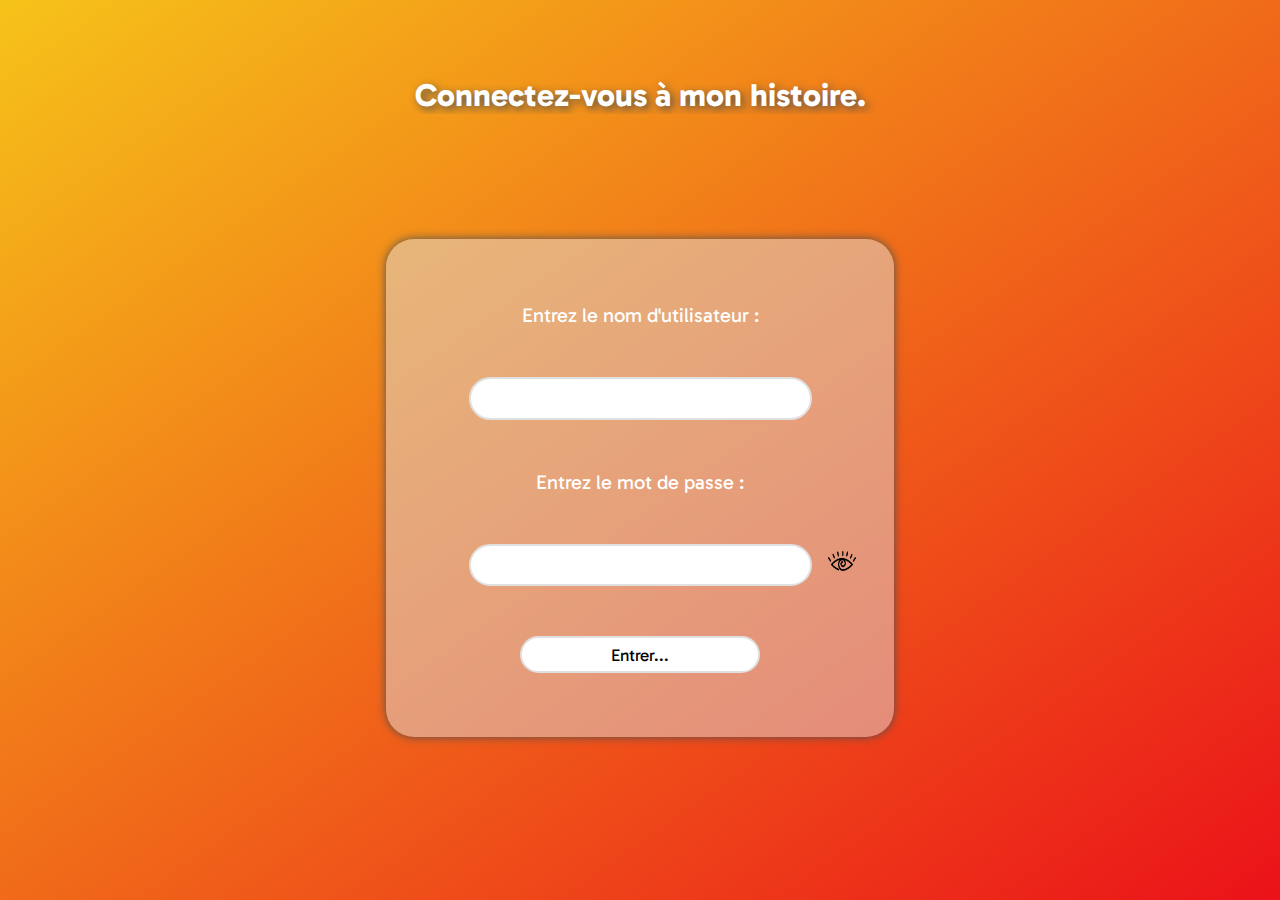
<file: index.html>
<!DOCTYPE html>
<html lang="fr">
<head>
    <meta charset="UTF-8">
    <link rel="stylesheet" href="style.css">
    <title>Connectez Vous</title>
    <link rel="icon" href="./assets/img/cle.png">
</head>
<body>
    <header>
        <h1>Connectez-vous à mon histoire.</h1>
    </header>
    <main>
        <section class="section">
            <div class="formdivcontainer">

                <form class="form" id="login_form">

                    <label for="username">Entrez le nom d'utilisateur : </label>
                    <input type="text" id="username" name="username" class="username">
                    <label for="pass">Entrez le mot de passe : </label>
                    
                    <p class="valueerror" id="errorMessage" style="display: none;">Mot de passe ou nom d'utilisateur incorrect.</p>
                        <div class="password_box">
                            <input type="password" id="pass" name="password" class="pass">
                            <button type="button" class="show_password" id="showPasswordButton">
                                <img src="./assets/img/show_pass.png" class="img_button_eye" alt="voir mot de passe">
                            </button>
                        </div>
                    <input type="submit" class="valider" value="Entrer...">

                </form>

                <script src="script.js"></script>
                
            </div>
        </section>
    </main>
</body>
</html>
</file>
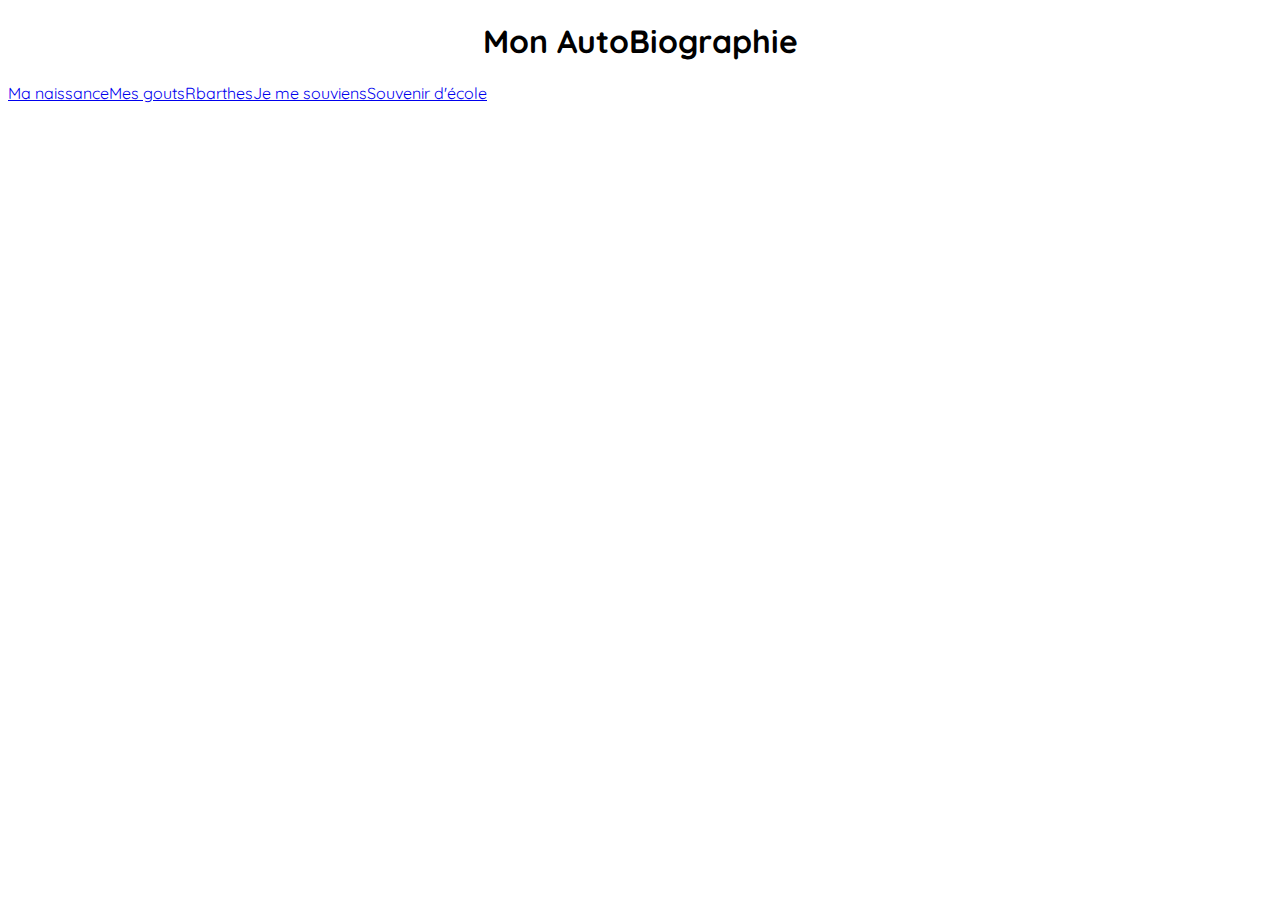
<file: index/index.html>
<!DOCTYPE html>
<html lang="fr">
<head>
    <meta charset="UTF-8">
    <link rel="icon" href="../assets/img/icon.png">
    <link rel="stylesheet" href="style.css">
    
    <title>Mon Autobiographie</title>
</head>
<body>
    <header>
        <h1 class="title_page">
            Mon AutoBiographie
        </h1>
    <header>
    <main>
        <section>
            <div class="head_container">
            </div>
        </section>
        <div class="classes">
            <a href="../ma_naissance/index.html">Ma naissance</a>
            <a href="../mes_gouts/index.html">Mes gouts</a>
            <a href="../rbarthes/index.html">Rbarthes</a>
            <a href="../jemesouviens/index.html">Je me souviens</a>
            <a href="../souvenirdecole/html.html">Souvenir d'école</a>
        </div>
    </main>
</body>
</html>
</file>
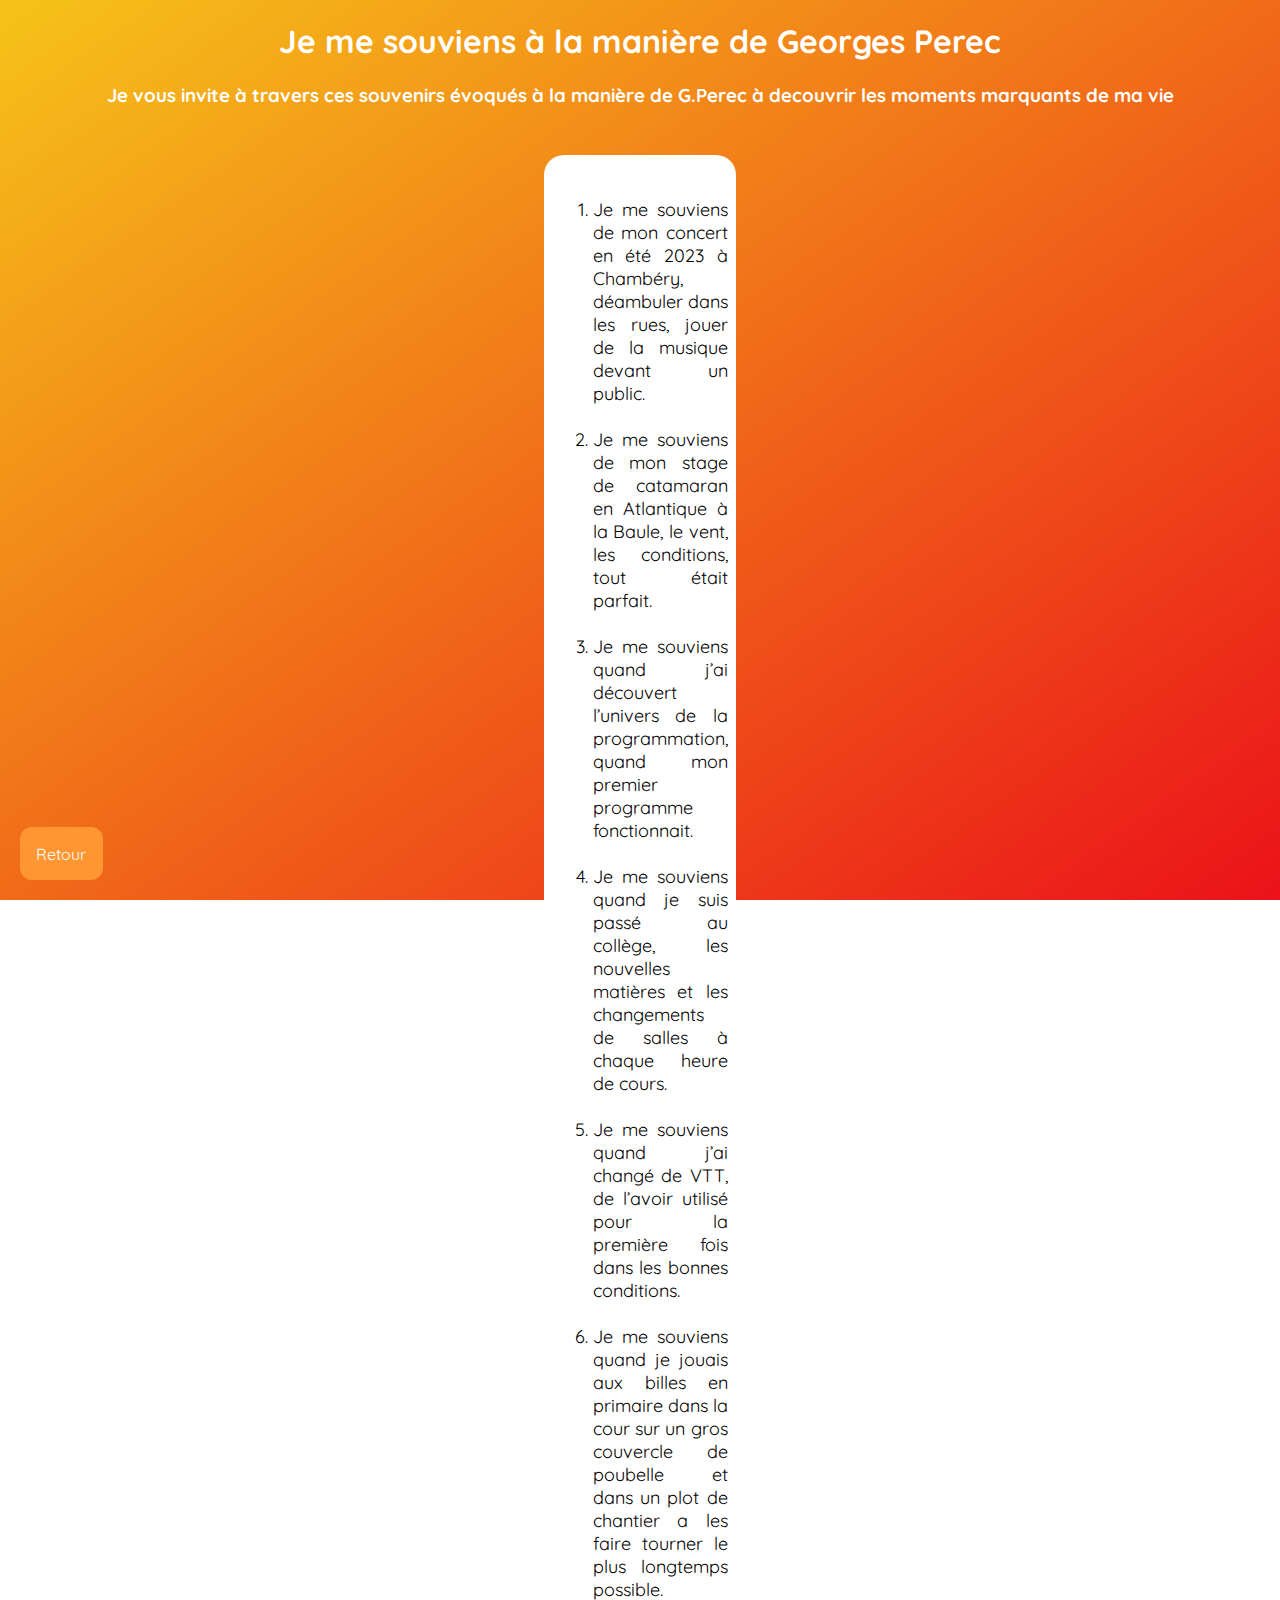
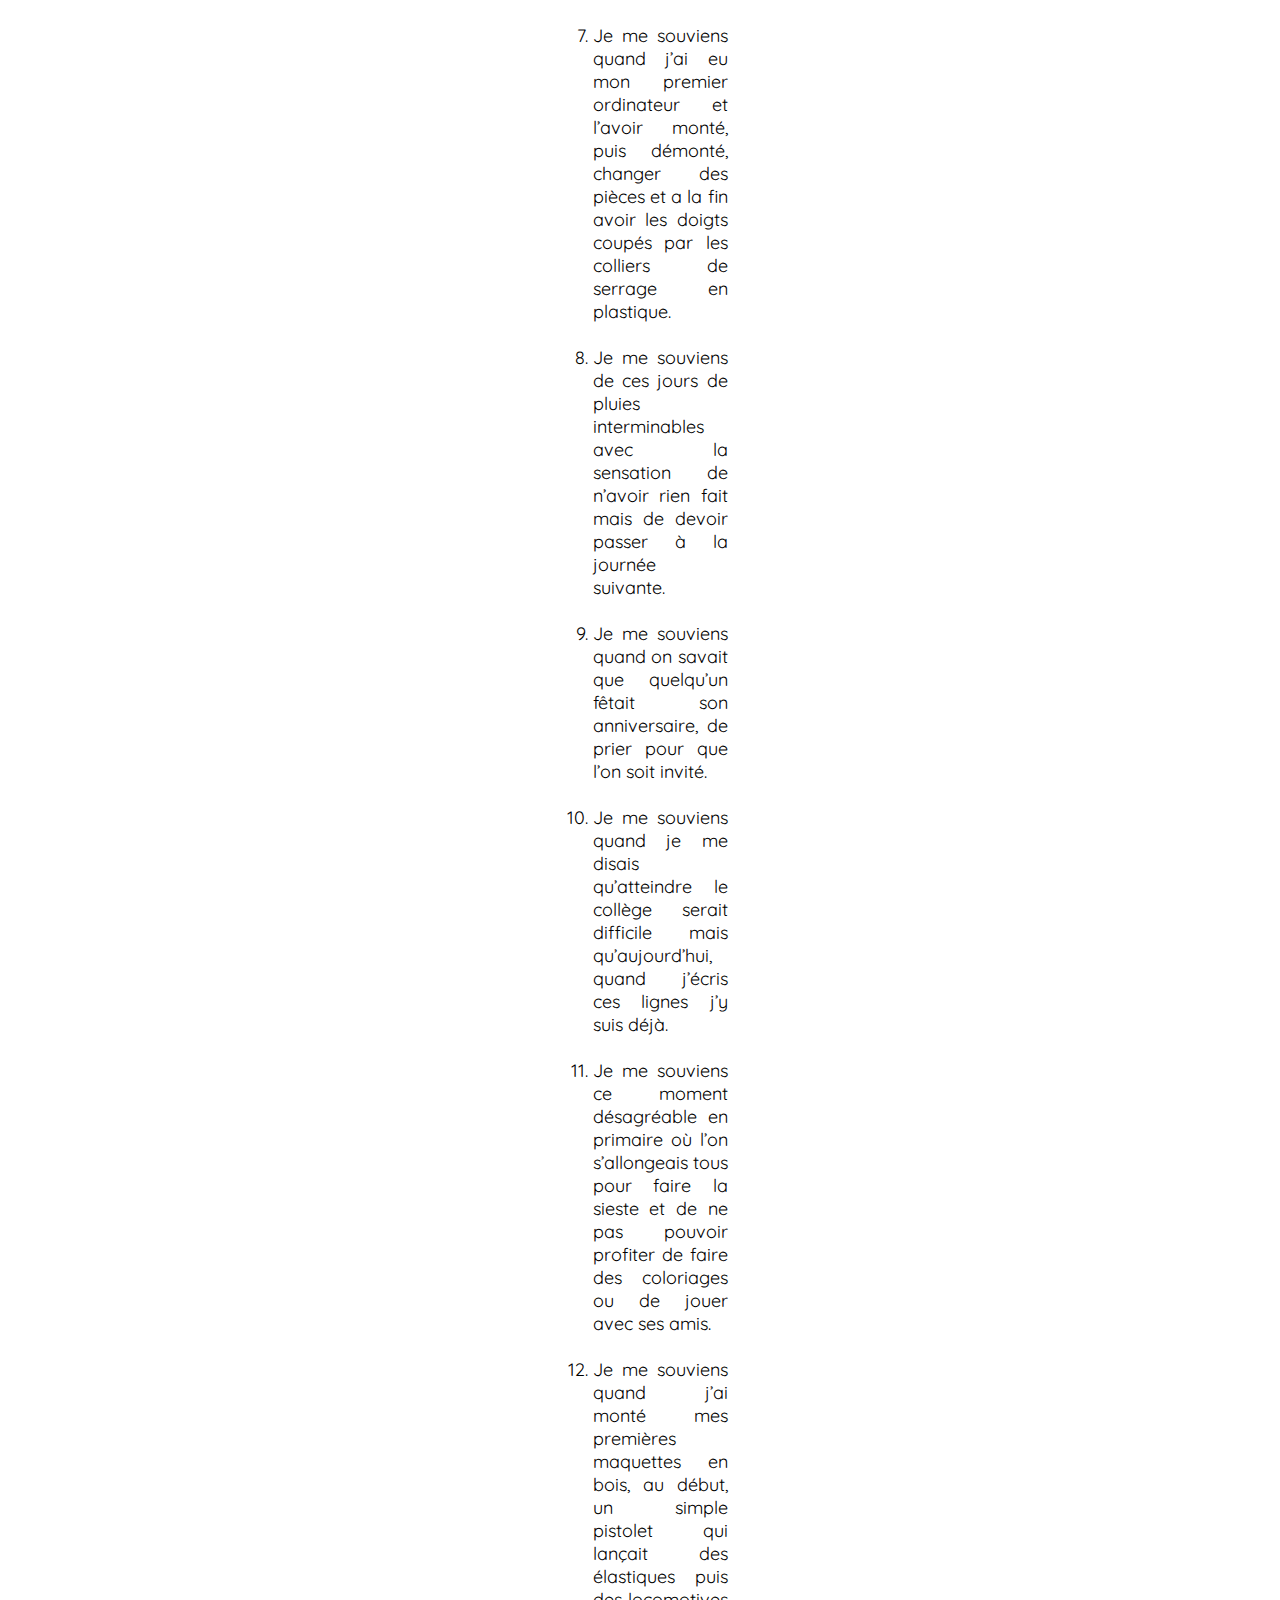
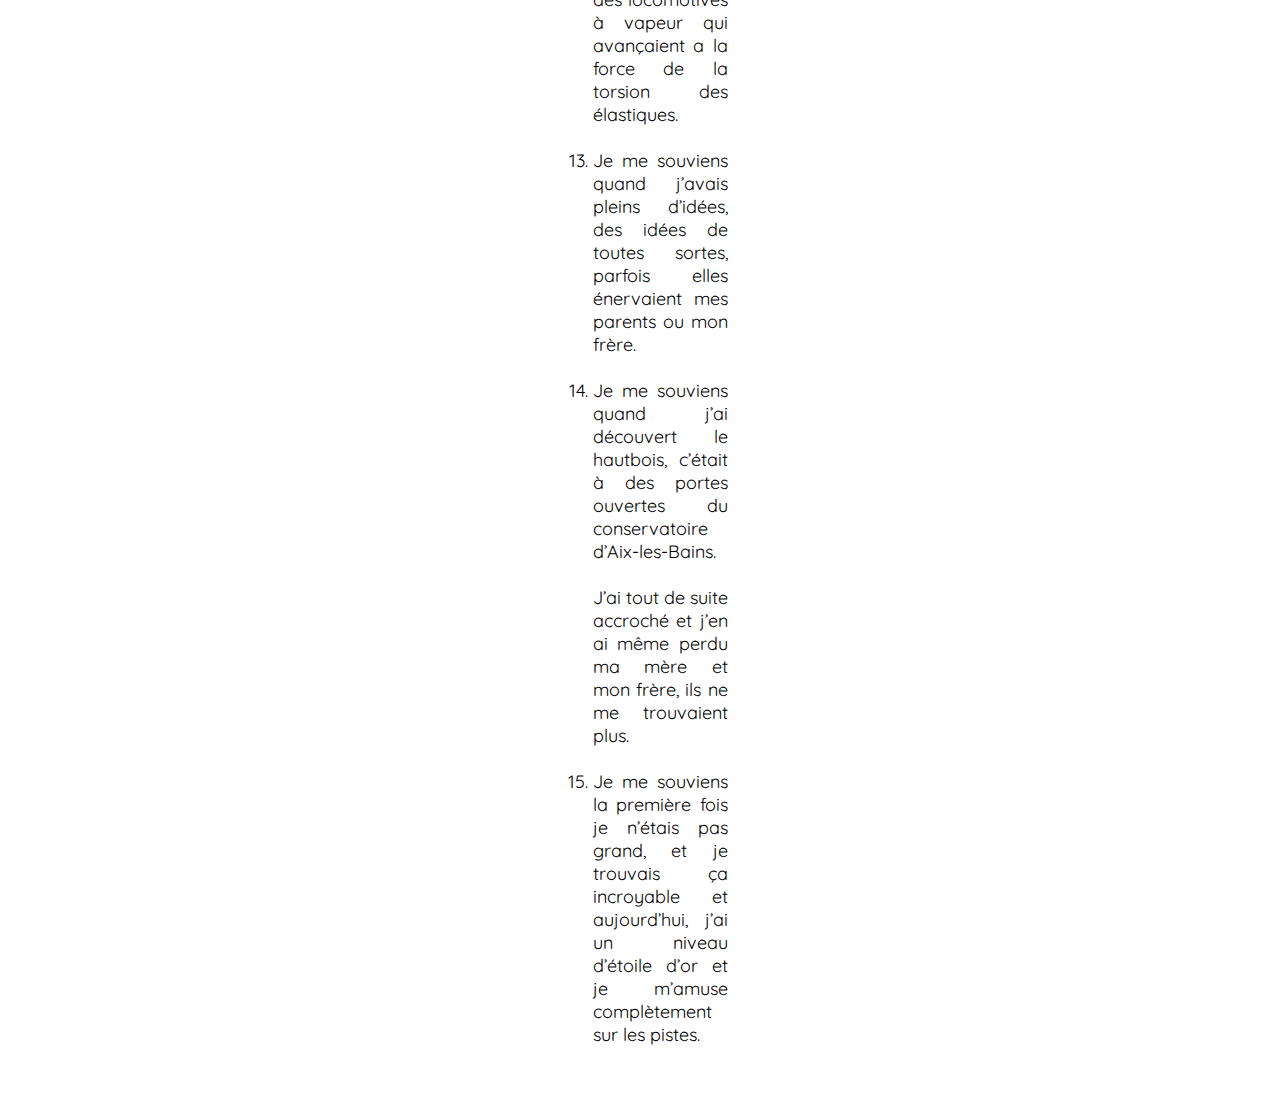
<file: jemesouviens/index.html>
<!DOCTYPE html>
<html lang="fr">
<head>
    <meta charset="UTF-8">
    <title>Je me souviens</title>
    <link rel="icon" href="../assets/img/jemesouviens.png">
    <link rel="stylesheet" href="../allpages/style.css">
</head>
<body>
    <section>
        <h1 class="title">
            Je me souviens à la manière de Georges Perec
        </h1>
        <h3 class="subtitle">
            Je vous invite à travers ces souvenirs évoqués à la manière de G.Perec à decouvrir les moments marquants de ma vie
        </h3>
        <div class="content">
            <ol>
                <li>Je me souviens de mon concert en été 2023 à Chambéry, déambuler dans les rues, jouer de la musique devant un public.<br><br></li>
                <li>Je me souviens de mon stage de catamaran en Atlantique à la Baule, le vent, les conditions, tout était parfait.<br><br></li>
                <li>Je me souviens quand j’ai découvert l’univers de la programmation, quand mon premier programme fonctionnait.<br><br></li>
                <li>Je me souviens quand je suis passé au collège, les nouvelles matières et les changements de salles à chaque heure de cours.<br><br></li>
                <li>Je me souviens quand j’ai changé de VTT, de l’avoir utilisé pour la première fois dans les bonnes conditions.<br><br></li>
                <li>Je me souviens quand je jouais aux billes en primaire dans la cour sur un gros couvercle de poubelle et dans un plot de chantier a les faire tourner le plus longtemps possible.<br><br></li>
                <li>Je me souviens quand j’ai eu mon premier ordinateur et l’avoir monté, puis démonté, changer des pièces et a la fin avoir les doigts coupés par les colliers de serrage en plastique.<br><br></li>
                <li>Je me souviens de ces jours de pluies interminables avec la sensation de n’avoir rien fait mais de devoir passer à la journée suivante.<br><br></li>
                <li>Je me souviens quand on savait que quelqu’un fêtait son anniversaire, de prier pour que l’on soit invité.<br><br></li>
                <li>Je me souviens quand je me disais qu’atteindre le collège serait difficile mais qu’aujourd’hui, quand j’écris ces lignes j’y suis déjà.<br><br></li>
                <li>Je me souviens ce moment désagréable en primaire où l’on s’allongeais tous pour faire la sieste et de ne pas pouvoir profiter de faire des coloriages ou de jouer avec ses amis.<br><br></li>
                <li>Je me souviens quand j’ai monté mes premières maquettes en bois, au début, un simple pistolet qui lançait des élastiques puis des locomotives à vapeur qui avançaient a la force de la torsion des élastiques.<br><br></li>
                <li>Je me souviens quand j’avais pleins d’idées, des idées de toutes sortes, parfois elles énervaient mes parents ou mon frère.<br><br></li>
                <li>Je me souviens quand j’ai découvert le hautbois, c’était à des portes ouvertes du conservatoire d’Aix-les-Bains.<br><br> J’ai tout de suite accroché et j’en ai même perdu ma mère et mon frère, ils ne me trouvaient plus.<br><br></li>
                <li>Je me souviens la première fois je n’étais pas grand, et je trouvais ça incroyable et aujourd’hui, j’ai un niveau d’étoile d’or et je m’amuse complètement sur les pistes.<br><br></li>
            </ol>
        </div>
    </section>
    <div class="button_back">
        <a class="return" href="javascript:history.back()">Retour</a>
    </div>
</body>
</html>
</file>
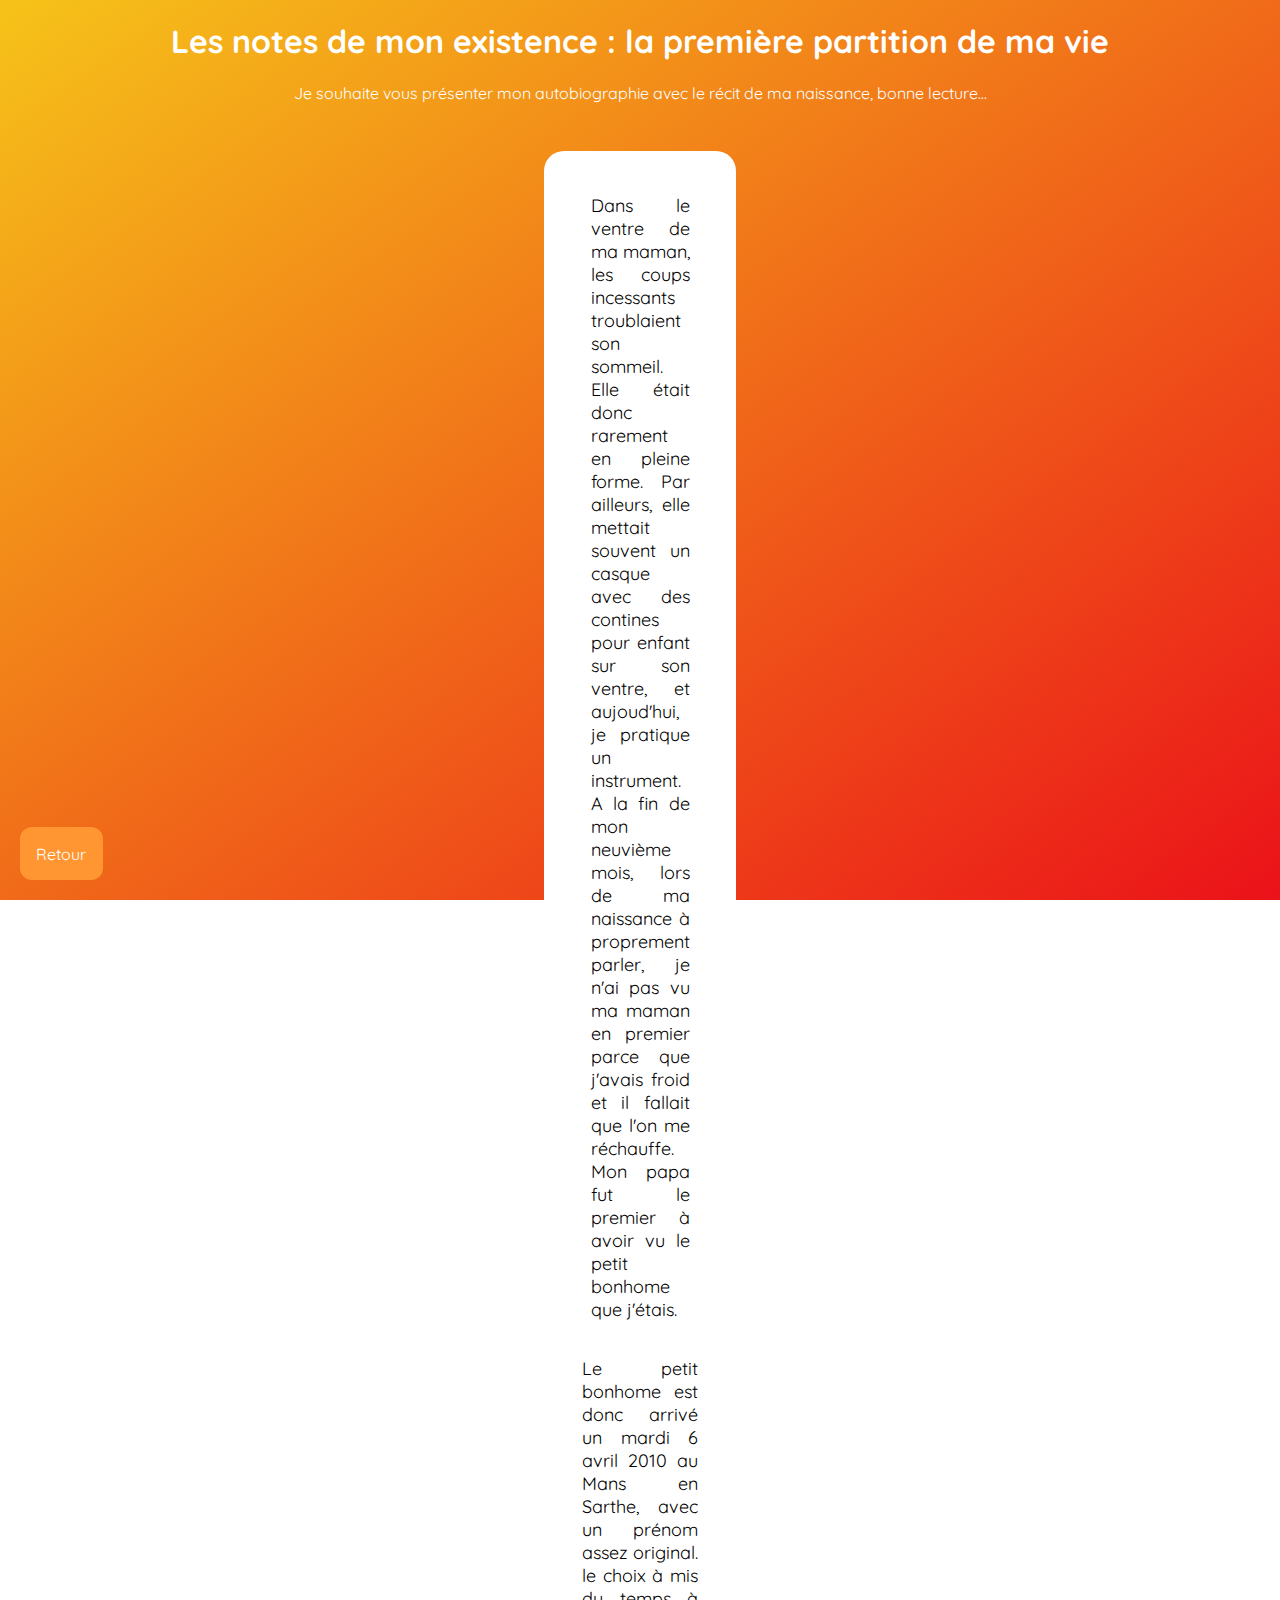
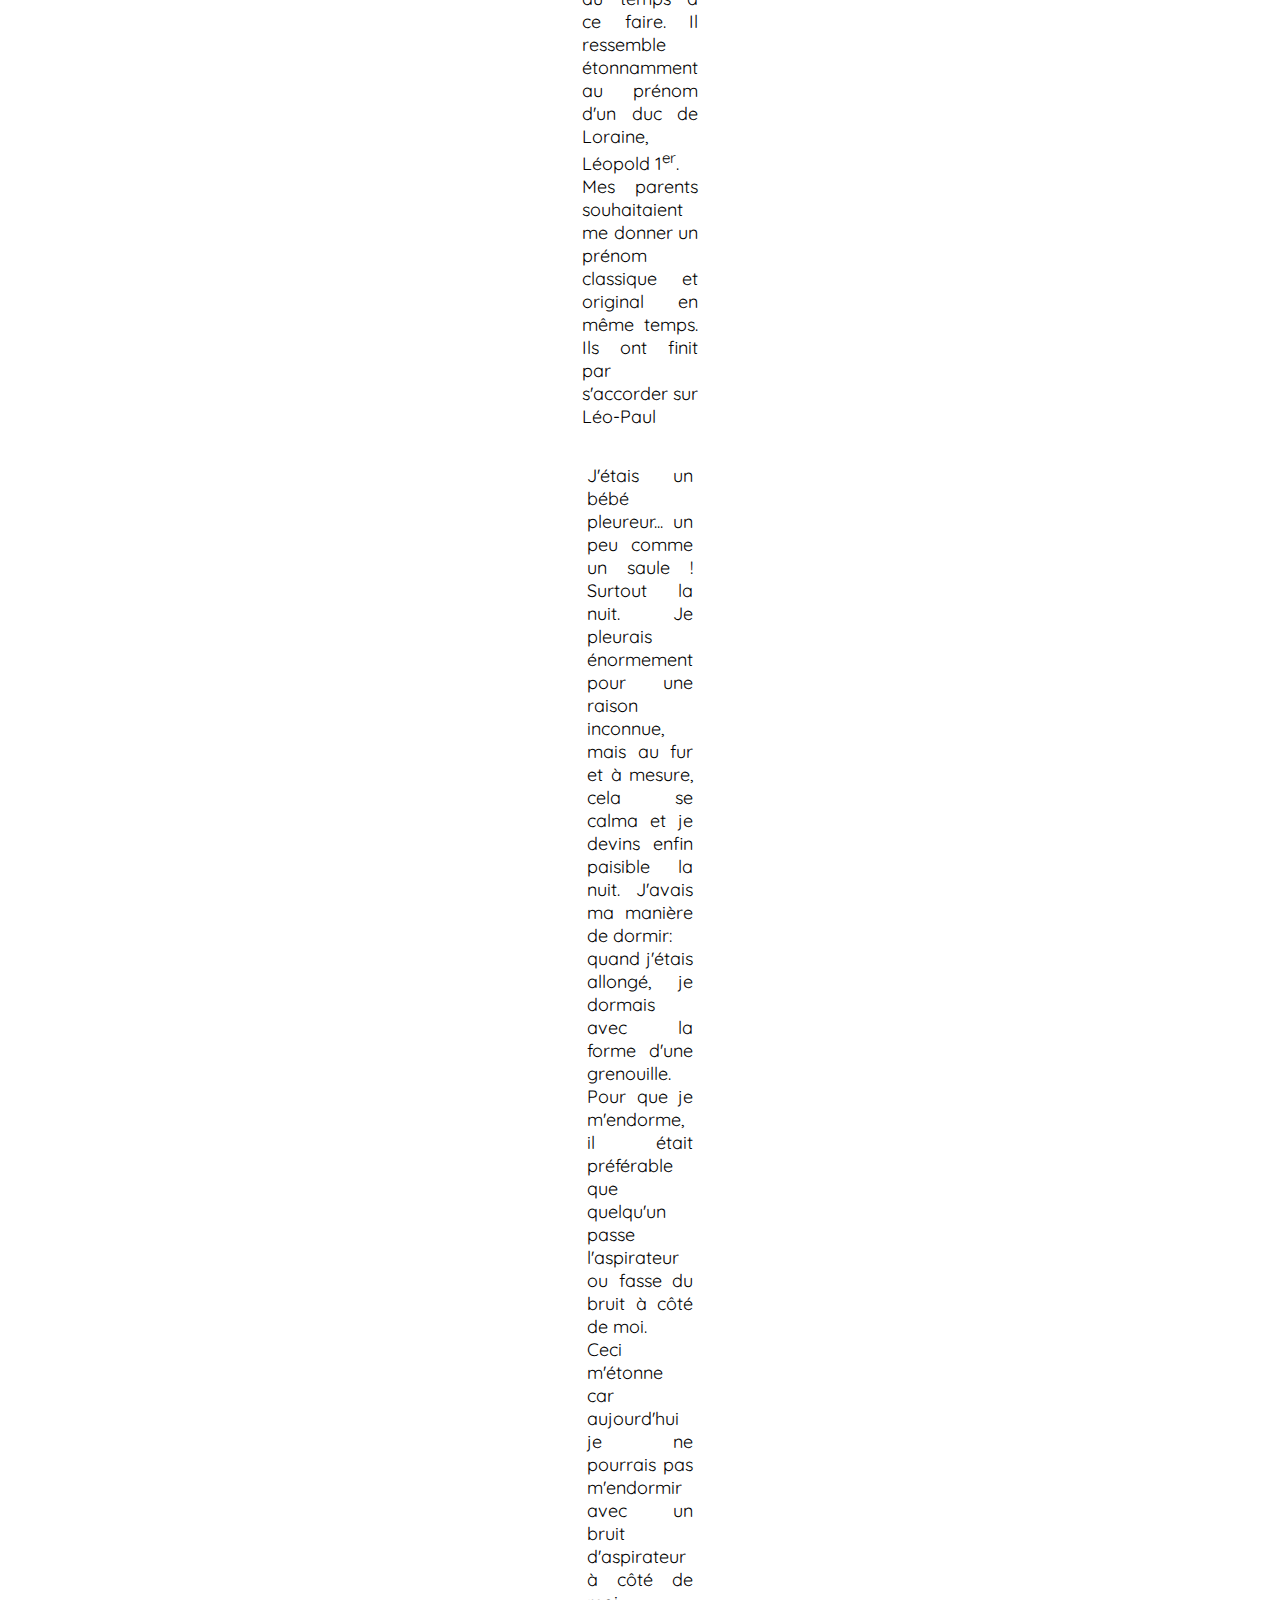
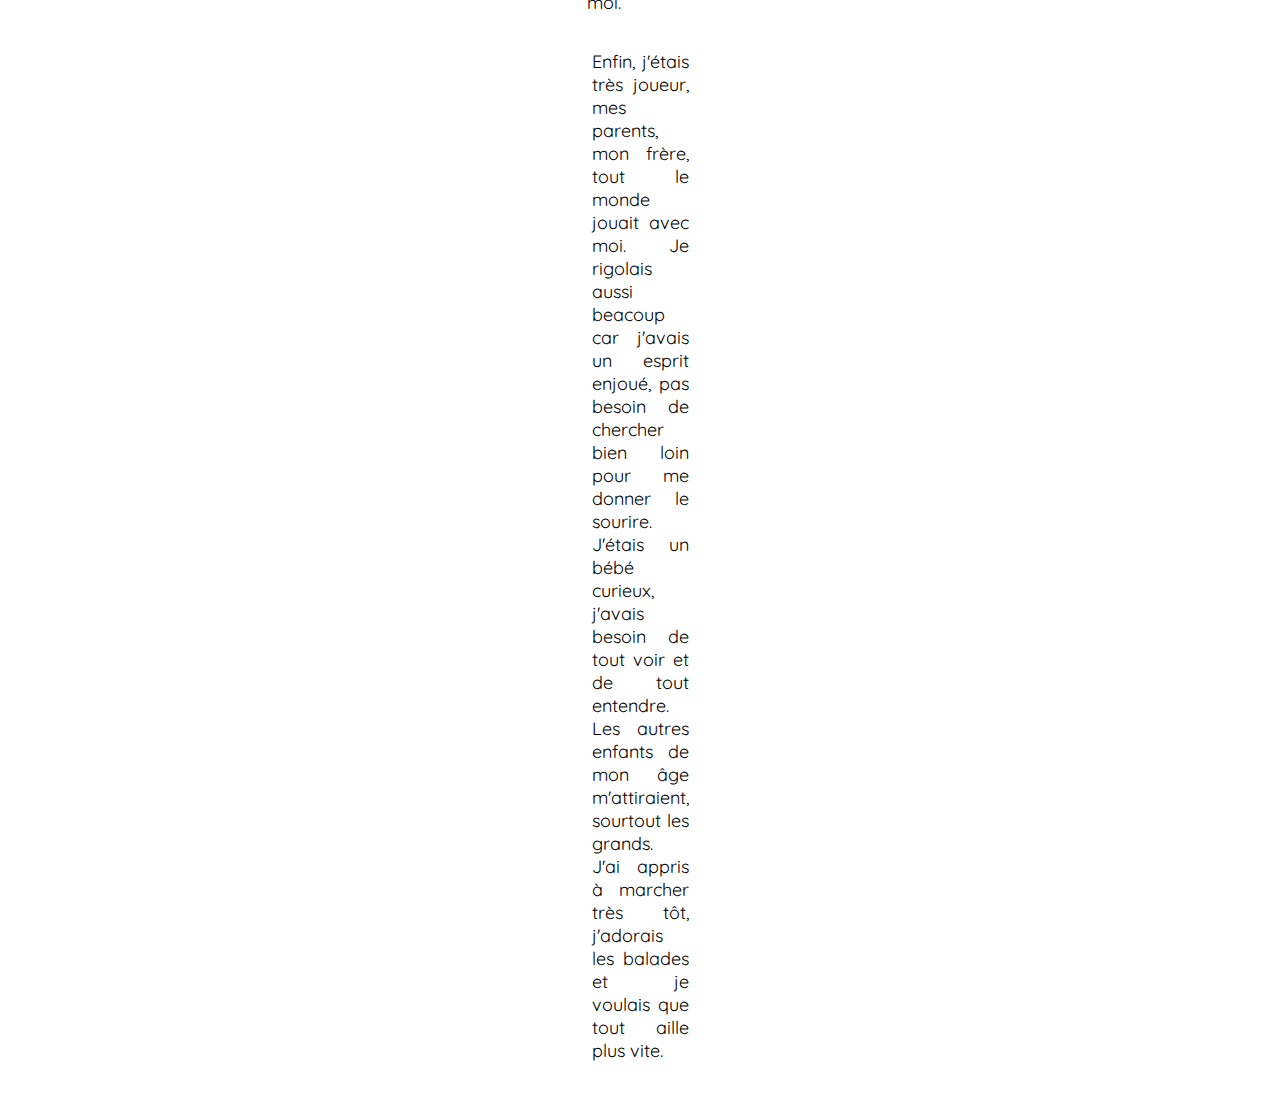
<file: ma_naissance/index.html>
<!DOCTYPE html>
<html lang="fr">
<head>
    <meta charset="UTF-8">
    <link rel="stylesheet" href="../allpages/style.css">
    <link rel="icon" href="../assets/img/manaissance.png">
    <title>Les notes de mon Existence</title>
</head>
<body>
    <section>
        <div class="button_back">
            <a class="return" href="javascript:history.back()">Retour</a>
        </div>
        <div class="head">
            <h1 class="title">
                Les notes de mon existence : la première partition de ma vie
            </h1>
            <p class="subtitle">
                Je souhaite vous présenter mon autobiographie avec le récit de ma naissance, bonne lecture...
            </p>
        </div>
        <div class="content">
            <p class="texte">
                Dans le ventre de ma maman, les coups incessants troublaient son sommeil.<br>
                Elle était donc rarement en pleine forme. Par ailleurs, elle mettait souvent un casque
                avec des contines pour enfant sur son ventre, et aujoud'hui, je pratique un instrument.<br>
                A la fin de mon neuvième mois, lors de ma naissance à proprement parler,
                je n'ai pas vu ma maman en premier parce que j'avais froid et il fallait que l'on me réchauffe.<br>
                Mon papa fut le premier à avoir vu le petit bonhome que j'étais.
            </p>
            <p class="texte">
                Le petit bonhome est donc arrivé un mardi 6 avril 2010 au Mans en Sarthe, avec un prénom assez original.
                le choix à mis du temps à ce faire. Il ressemble étonnamment au prénom d'un duc de Loraine, Léopold 1<sup>er</sup>.<br>
                Mes parents souhaitaient me donner un prénom classique et original en même temps. Ils ont finit par s'accorder sur Léo-Paul
            </p>
            <p class="texte">
                J'étais un bébé pleureur... un peu comme un saule ! Surtout la nuit. Je pleurais énormement pour une raison inconnue,
                mais au fur et à mesure, cela se calma et je devins enfin paisible la nuit. J'avais ma manière de dormir:<br>
                quand j'étais allongé, je dormais avec la forme d'une grenouille. Pour que je m'endorme,
                il était préférable que quelqu'un passe l'aspirateur ou fasse du bruit à côté de moi.<br>
                Ceci m'étonne car aujourd'hui je ne pourrais pas m'endormir avec un bruit d'aspirateur à côté de moi.
            </p>
            <p class="texte">
                Enfin, j'étais très joueur, mes parents, mon frère, tout le monde jouait avec moi. Je rigolais aussi beacoup car j'avais un esprit enjoué,
                pas besoin de chercher bien loin pour me donner le sourire. <br>
                J'étais un bébé curieux, j'avais besoin de tout voir et
                de tout entendre. Les autres enfants de mon âge m'attiraient, sourtout les grands.<br>
                J'ai appris à marcher très tôt, j'adorais les balades et
                je voulais que tout aille plus vite.
            </p>
        </div>
    </section>
</body>
</html>
</file>
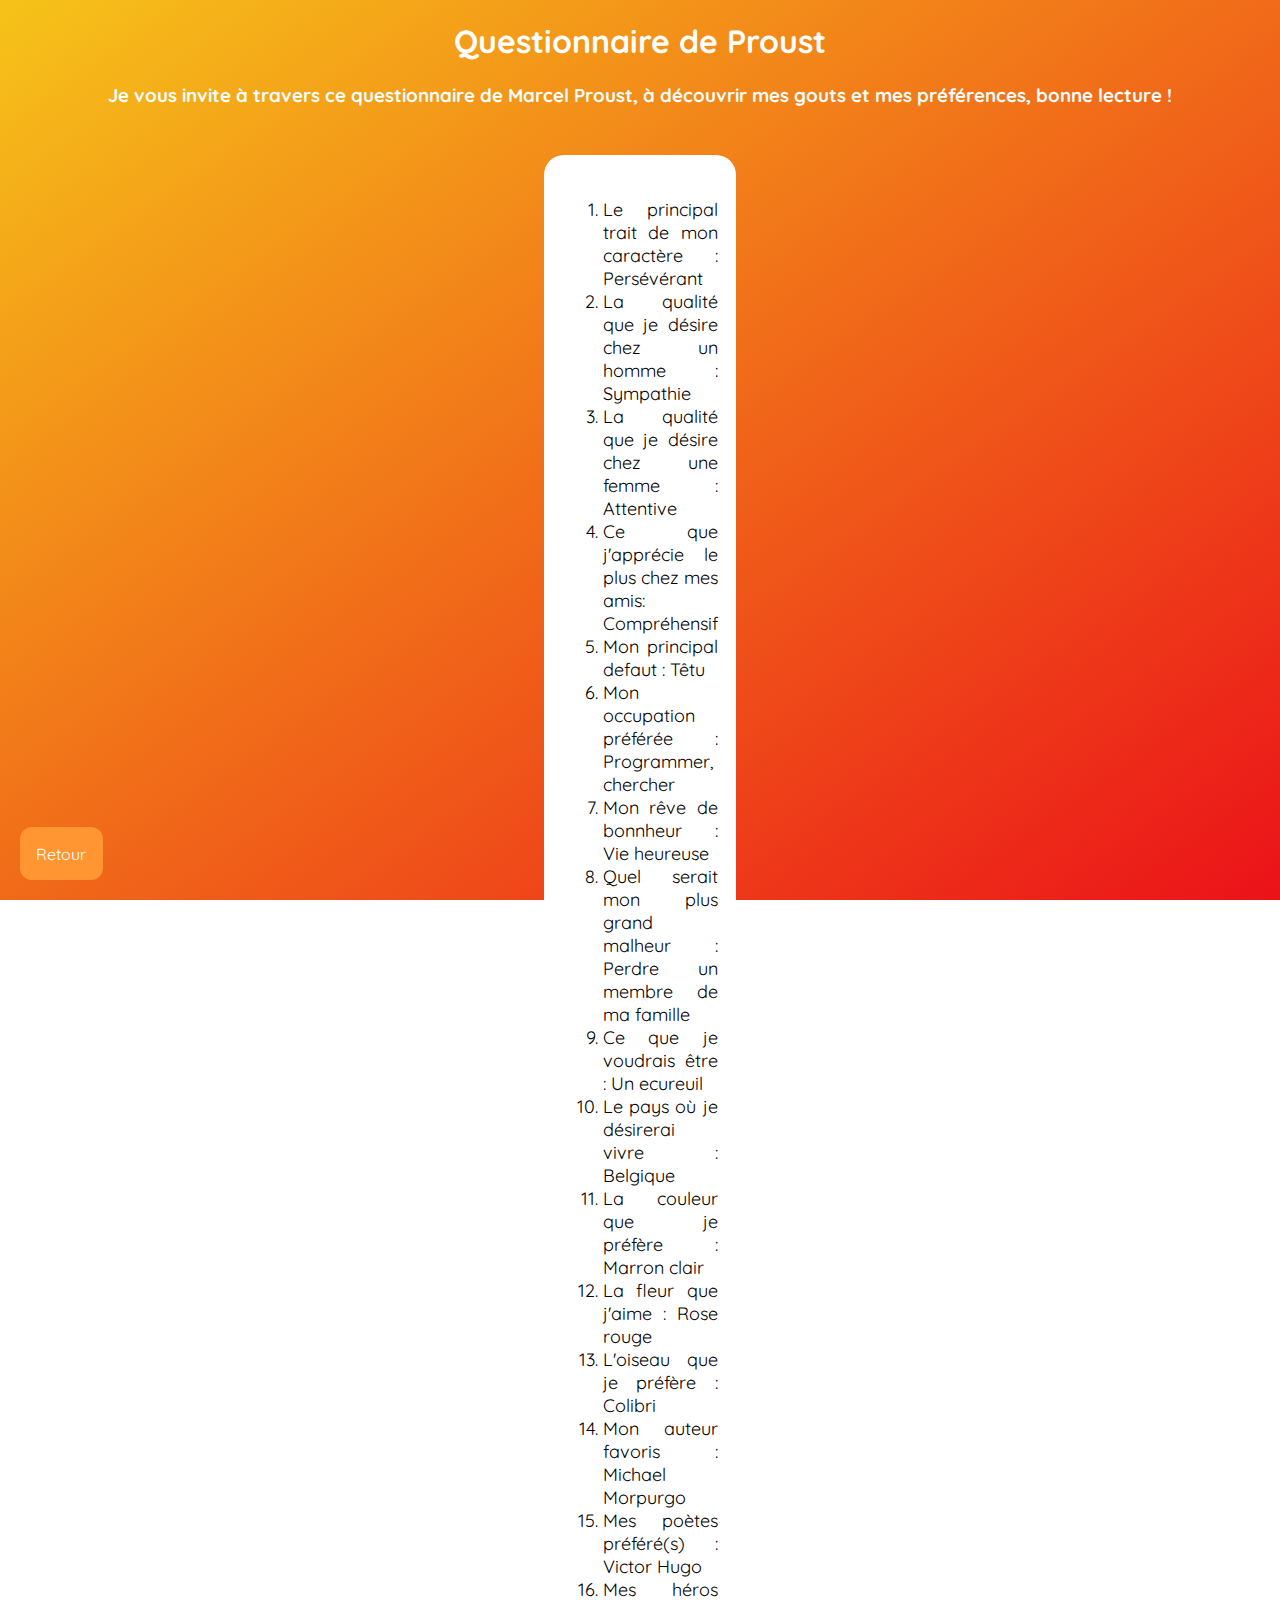
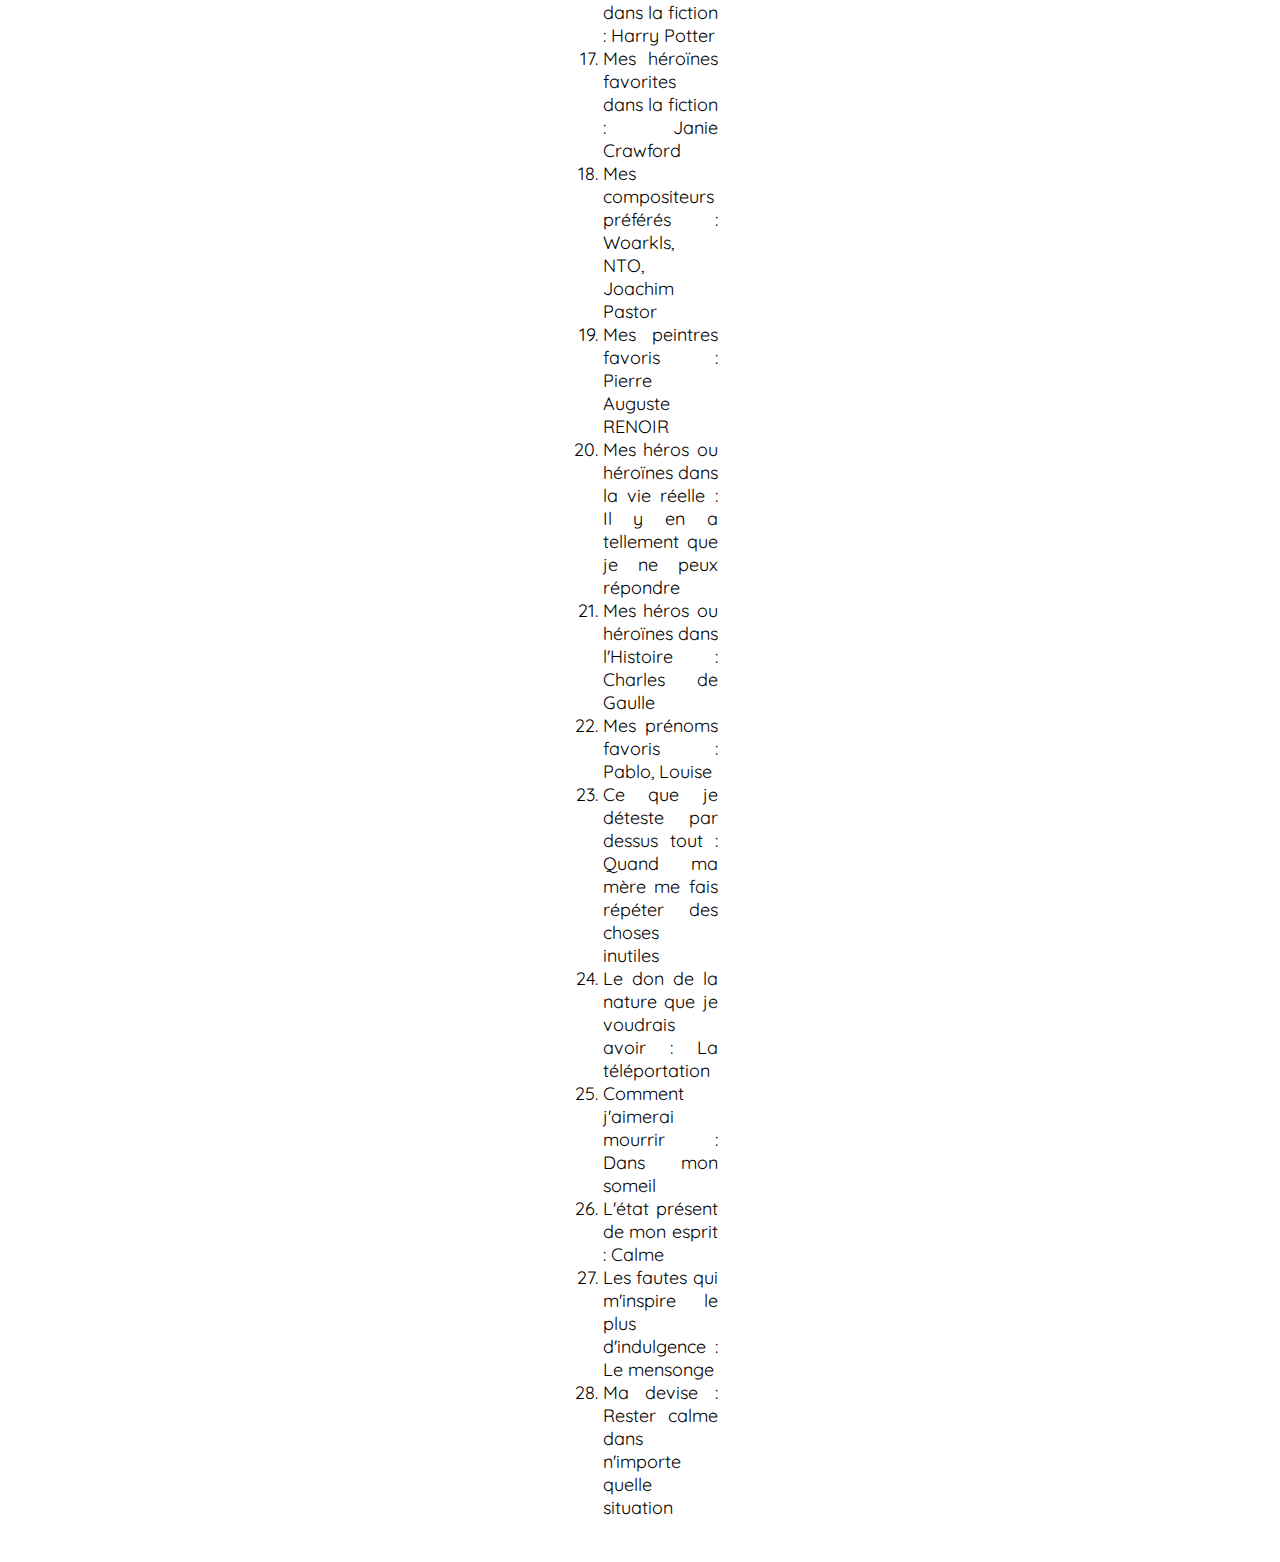
<file: mes_gouts/index.html>
<!DOCTYPE html>
<html lang="fr  ">
<head>
    <meta charset="UTF-8">
    <link rel="stylesheet" href="../allpages/style.css">
    <title>Questionnaire de Proust</title>
</head>
<body>
    <section>
        <h1 class="title">
            Questionnaire de Proust
        </h1>
        <h3 class="subtitle">
            Je vous invite à travers ce questionnaire de Marcel Proust, à découvrir mes gouts et mes préférences, bonne lecture !
        </h3>
        <div class="content">
            <ol>
                <li>Le principal trait de mon caractère : Persévérant</li>
                <li>La qualité que je désire chez un homme : Sympathie</li>
                <li>La qualité que je désire chez une femme : Attentive</li>
                <li>Ce que j'apprécie le plus chez mes amis: Compréhensif</li>
                <li>Mon principal defaut : Têtu</li>
                <li>Mon occupation préférée : Programmer, chercher</li>
                <li>Mon rêve de bonnheur : Vie heureuse</li>
                <li>Quel serait mon plus grand malheur : Perdre un membre de ma famille</li>
                <li>Ce que je voudrais être : Un ecureuil</li>
                <li>Le pays où je désirerai vivre : Belgique</li>
                <li>La couleur que je préfère : Marron clair</li>
                <li>La fleur que j'aime : Rose rouge</li>
                <li>L'oiseau que je préfère : Colibri</li>
                <li>Mon auteur favoris : Michael Morpurgo</li>
                <li>Mes poètes préféré(s) : Victor Hugo</li>
                <li>Mes héros dans la fiction : Harry Potter</li>
                <li>Mes héroïnes favorites dans la fiction : Janie Crawford</li>
                <li>Mes compositeurs préférés : Woarkls, NTO, Joachim Pastor</li>
                <li>Mes peintres favoris : Pierre Auguste RENOIR</li>
                <li>Mes héros ou héroïnes dans la vie réelle : Il y en a tellement que je ne peux répondre</li>
                <li>Mes héros ou héroïnes dans l'Histoire : Charles de Gaulle</li>
                <li>Mes prénoms favoris : Pablo, Louise</li>
                <li>Ce que je déteste par dessus tout : Quand ma mère me fais répéter des choses inutiles</li>
                <li>Le don de la nature que je voudrais avoir : La téléportation</li>
                <li>Comment j'aimerai mourrir : Dans mon someil</li>
                <li>L'état présent de mon esprit : Calme</li>
                <li>Les fautes qui m'inspire le plus d'indulgence : Le mensonge</li>
                <li>Ma devise : Rester calme dans n'importe quelle situation</li>
            </ol>
        </div>
    </section>
    <div class="button_back">
        <a class="return" href="javascript:history.back()">Retour</a>
    </div>
</body>
</html>
</file>
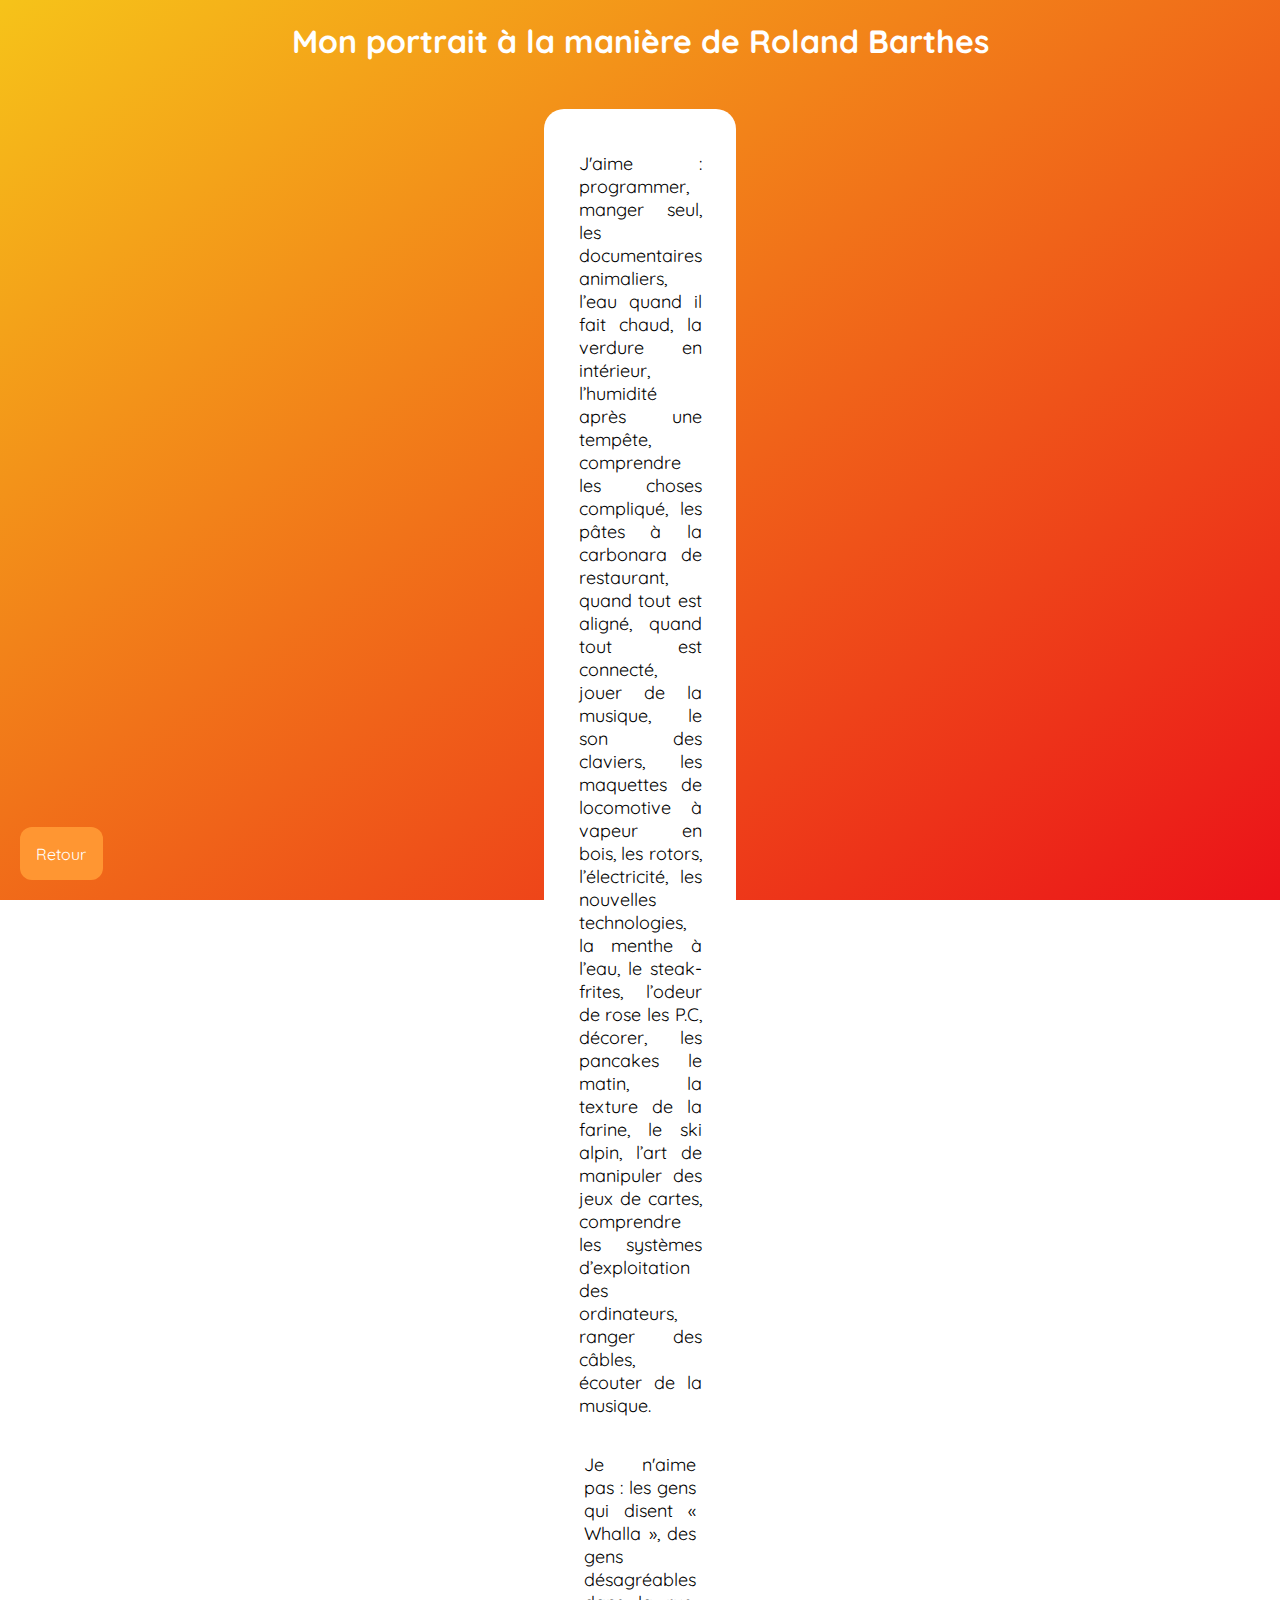
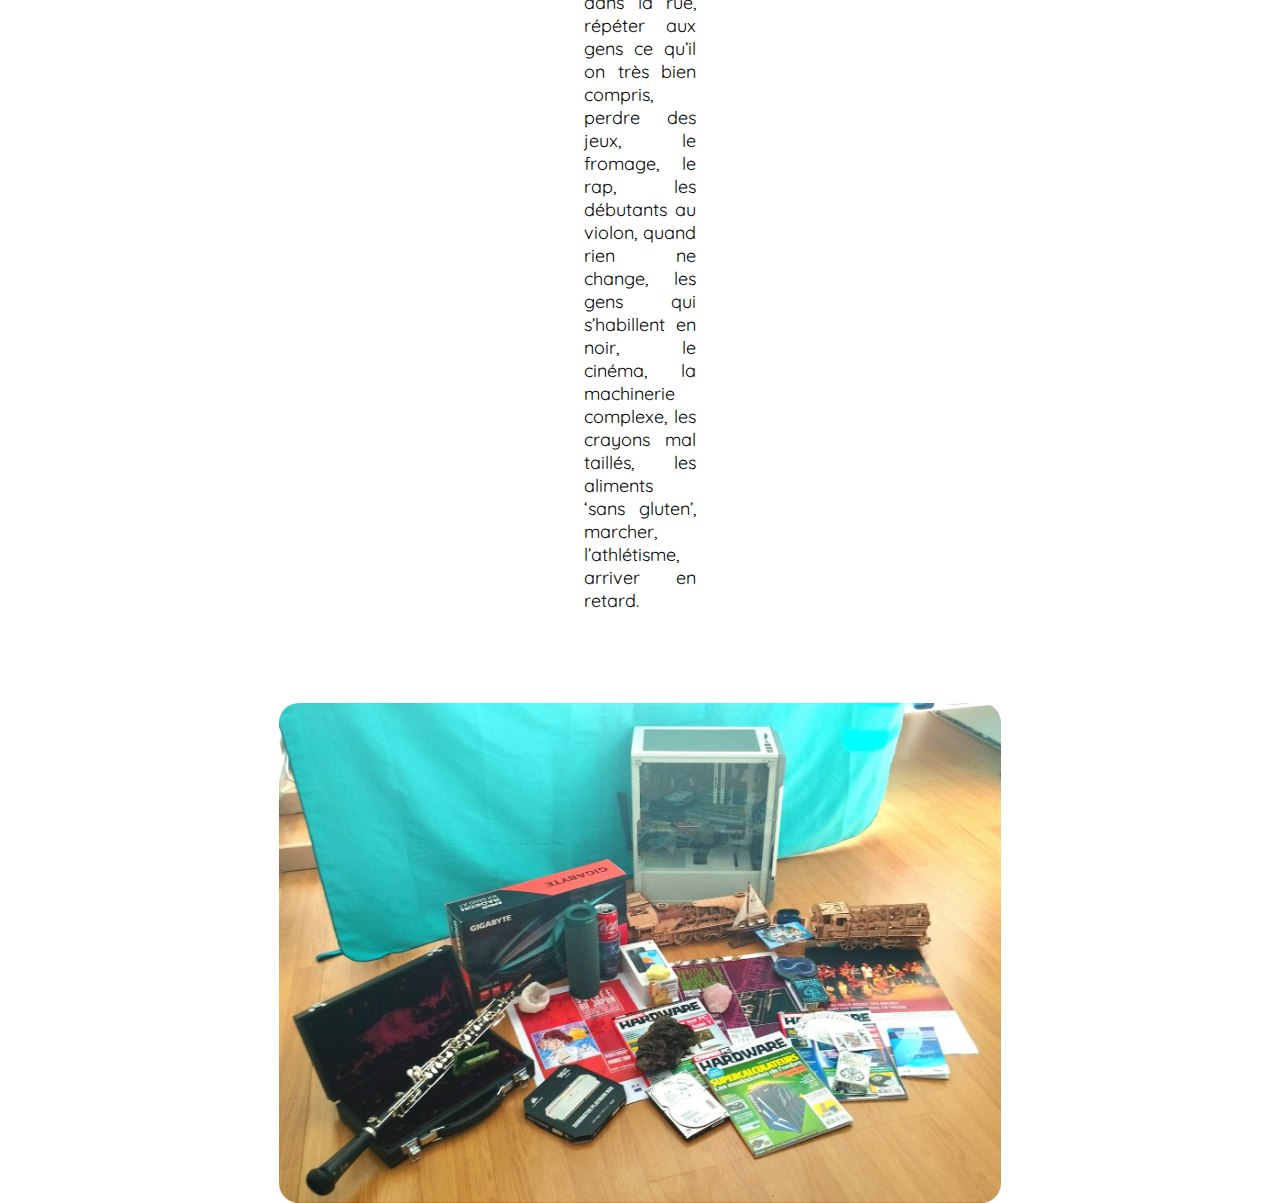
<file: rbarthes/index.html>
<!DOCTYPE html>
<html lang="fr">
<head>
    <meta charset="UTF-8">
    <link rel="stylesheet" href="../allpages/style.css">
    <title>Mon portrait à la manière de R.Barthes</title>
    <link rel="icon" href="../assets/img/rbarthes.png">
</head>
<body>
    <section>
        <h1 class="title">
            Mon portrait à la manière de Roland Barthes
        </h1>
        <div class="content">
            <p>
                J'aime : programmer, manger seul, les documentaires animaliers, l’eau quand il fait chaud, la verdure en intérieur,
                l’humidité après une tempête, comprendre les choses compliqué, les pâtes à la carbonara de restaurant, quand tout est aligné,
                quand tout est connecté, jouer de la musique, le son des claviers, les maquettes de locomotive à vapeur en bois,
                les rotors, l’électricité, les nouvelles technologies, la menthe à l’eau, le steak-frites, l’odeur de rose
                les P.C, décorer, les pancakes le matin, la texture de la farine, le ski alpin, l’art de manipuler des jeux de cartes,
                comprendre les systèmes d’exploitation des ordinateurs, ranger des câbles, écouter de la musique.
            </p>
            <p>
                Je n'aime pas : les gens qui disent « Whalla », des gens désagréables dans la rue, répéter aux gens ce qu’il on très bien compris,
                perdre des jeux, le fromage, le rap, les débutants au violon, quand rien ne change, les gens qui s’habillent en noir, le cinéma,
                
                la machinerie complexe, les crayons mal taillés, les aliments ‘sans gluten’, marcher, l’athlétisme, arriver en retard.
            </p>
        </div>
        <div class="rbarthes_img">
            <div class="image-container">
                <img src="../assets/img/photo-rbarthes.jpg" alt="portrait rbarthes" class="rbarthes_img" id="zoomable-image">
            </div>
        </div>
        <script src="../allpages/script.js"></script>
    </section>
    <div class="button_back">
        <a class="return" href="javascript:history.back()">Retour</a>
    </div>
</body>
</html>
</file>
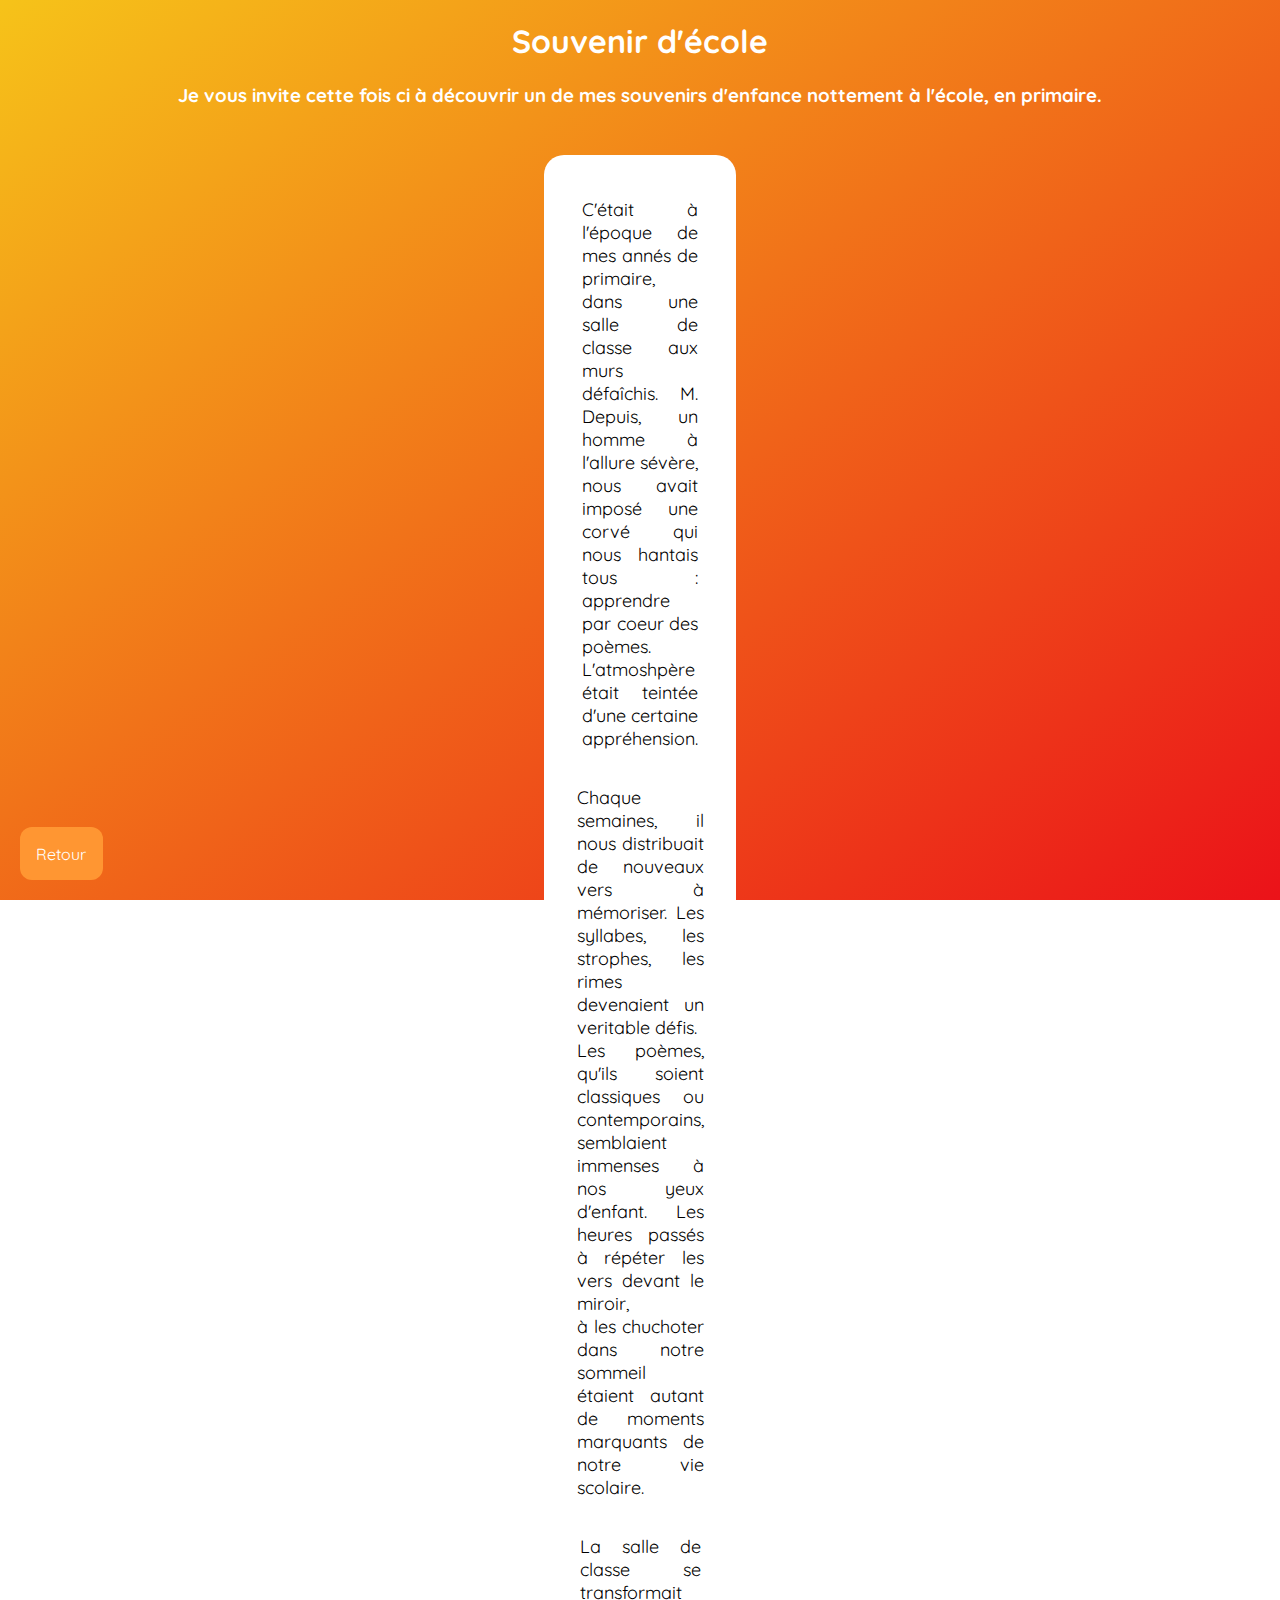
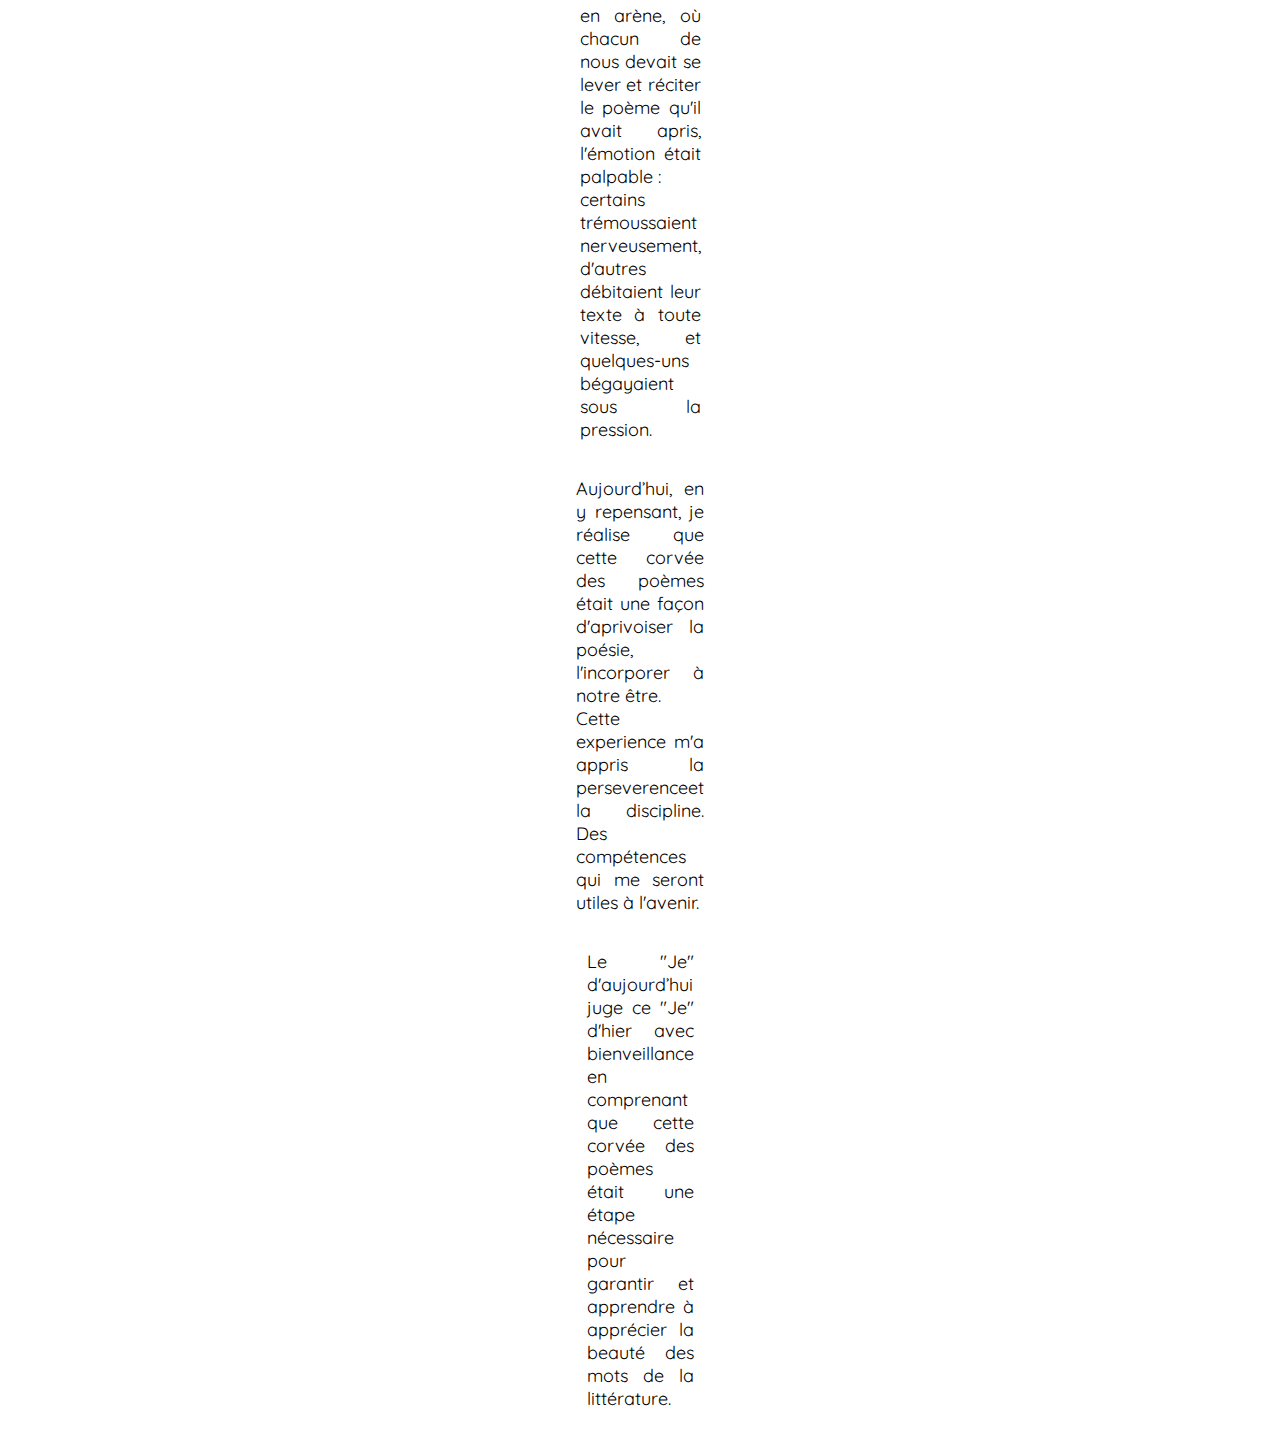
<file: souvenirdecole/html.html>
<!DOCTYPE html>
<html lang="fr">
<head>
    <meta charset="UTF-8">
    <link rel="stylesheet" href="../allpages/style.css">
    <link rel="icon" href="../assets/img/souvenir-ecole.png">
    <title>Souvenir d'école</title>
    <link rel="stylesheet" href="">
</head>
<body>
    <section>
        <h1 class="title">
            Souvenir d'école
        </h1>
        <h3 class="subtitle"> Je vous invite cette fois ci à découvrir un de mes souvenirs d'enfance nottement à l'école, en primaire.</h3>
        <div class="content">
            <p>
                C'était à l'époque de mes annés de primaire, dans une salle de classe aux murs défaîchis. M. Depuis, un homme à l'allure sévère,<br>
                nous avait imposé une corvé qui nous hantais tous : apprendre par coeur des poèmes. L'atmoshpère était teintée d'une certaine appréhension.
            </p>
            <p>
                Chaque semaines, il nous distribuait de nouveaux vers à mémoriser. Les syllabes, les strophes, les rimes devenaient un veritable défis.<br>
                Les poèmes, qu'ils soient classiques ou contemporains, semblaient immenses à nos yeux d'enfant. Les heures passés à répéter les vers devant le miroir,<br>
                à les chuchoter dans notre sommeil étaient autant de moments marquants de notre vie scolaire.
            </p>
            <p>
                La salle de classe se transformait en arène, où chacun de nous devait se lever et réciter le poème qu'il avait apris, l'émotion était palpable :<br>
                certains trémoussaient nerveusement, d'autres débitaient leur texte à toute vitesse, et quelques-uns bégayaient sous la pression.
            </p>
            <p>
                Aujourd’hui, en y repensant, je réalise que cette corvée des poèmes était une façon d'aprivoiser la poésie, l'incorporer à notre être.<br>
                Cette experience m'a appris la perseverenceet la discipline. Des compétences qui me seront utiles à l'avenir.
            </p>
            <p>
                Le "Je" d'aujourd’hui juge ce "Je" d'hier avec bienveillance en comprenant que cette corvée des poèmes était une étape nécessaire pour<br>
                garantir et apprendre à apprécier la beauté des mots de la littérature.
            </p>
        </div>
    </section>
    <div class="button_back">
        <a class="return" href="javascript:history.back()">Retour</a>
    </div>
</body>
</html>
</file>
<file: style.css>
@font-face {
    font-family: "font_form";
    src: url(../assets/font/Gabarito-VariableFont_wght.ttf);
}

* {
    font-family: 'font_form';
    overflow-y: hidden;
}

body {
    margin: 0;
    padding: 0;
    height: 100vh;
    background: linear-gradient(to left top, #eb1219, #f6c319);
    background-repeat: no-repeat;
    background-size: cover;
}

header {
    text-shadow:3px 3px 8px rgb(80, 80, 80);
    color: #ffff;
    padding: 10px 20p;
    text-align: center;
    margin: 55px;
}

.section {
    display: flex;
    justify-content: center;
    align-items: center;
}

.formdivcontainer {
    align-items: center;
    color: #ffff;
    position: relative;
    text-align: center;
    margin-bottom: 0;
    margin-top: 0;
    padding: 3.25rem;
    width: 400px;
    min-width: 400px;
    height: auto;
    min-height: auto;
    display: flex;
    justify-content: center;
    border: 2px solid transparent;
    border-radius: 28px;
    margin: 3rem 7rem;
    background-color: rgba(220, 220, 220, 0.5);
    box-shadow: 0 0 10px rgb(80, 80, 80);
    transition: border 0.4s ease-out, box-shadow 0.4s ease, transform 0.4s ease-out;
    
}

.formdivcontainer:hover {
    transform: scale(1.03);
    box-shadow: 0 0 40px rgb(80, 80, 80);
    border: 2.5px solid rgb(238, 238, 238);
}  

.form {
    display: flex;
    flex-direction: column;
    justify-content: center;
    padding: 10px;
}

.form label {
    
    font-size: 20px;
    display: block;
    align-items: center;
    margin: auto;
}

.username {
    display: block;
    margin: 50px auto; 
    min-height: 2.3rem;
    width: 20rem;
    border-radius: 2rem;
    border: 2px solid rgb(224, 224, 224);
    padding-left: 17px;
}

.pass {
    display: block;
    align-items: center;
    margin: 50px 0;
    min-height: 2.3rem;
    width: 20rem;
    border-radius: 2rem;
    border: 2px solid rgb(224, 224, 224);
    padding-left: 17px;
    position: relative;
}


.password_box {
    display: flex;
    align-items: center;
}

.show_password {
    display: flex;
    width: 40px;
    height: 40px;
    border-radius: 3px;
    border: 0 solid rgb(0, 0, 0);
    background-color: rgba(255, 255, 255, 0);
    position: absolute;
    top: 20rem;
    right: 30px;
    transform: translateY(-50%);
}


.show_password:active {
    background-color: rgb(200, 200, 200);
}

.valider {
    display: block;
    margin: 0 auto;
    height: 2.3rem;
    background-color: rgb(255, 255, 255);
    width: 15rem;
    border-radius: 32px;
    border: 2px solid rgb(224, 224, 224);
    font-size: 17px;
    transition: background-color 0.65s ;
}

.valider:hover {
    background-color: rgb(255, 255, 255);
    background-color: rgb(220, 220, 220);
}

.valueerror {
    margin: 0 0;
    color: rgb(255, 0, 0);
}
</file>
<file: index/style.css>
@font-face {
    font-family: 'qks';
    src: url(../assets/font/Quicksand-VariableFont_wght.ttf);
}

* {
    font-family: 'qks', Verdana;
}

h1 {
    text-align: center;
}

.classes {
    display: flex;
      
}
</file>
<file: allpages/style.css>
@font-face {
    font-family: 'qks';
    src: url(../assets/font/Quicksand-VariableFont_wght.ttf);
}

* {
    font-family: 'qks';
}

body {
    margin: 0;
    padding: 0;
    height: 100vh;
    background: linear-gradient(to left top, #eb1219, #f6c319);
    background-repeat: no-repeat;
    background-size: 100% 100%;
    background-attachment: fixed;
}

.title {
    color: rgb(255, 255, 255);
    text-align: center;
}

.subtitle {
    text-align: center;
    width: auto;
    height: auto;
    color: rgb(255, 255, 255);
}

.content {
    display: flex;
    flex-direction: column;
    border: 0 0 0 rgb(0, 0, 0);
    margin: 3rem 34rem;
    padding: 25px 50px;
    border: 0 solid rgb(255, 255, 255) ;
    border-radius: 20px;
    justify-content: center;
    align-items: center;
    text-align: justify;
    font-size: 18px;
    width: auto;
    height: auto;
    background-color: rgb(255, 255, 255);
    transition: border 0.4s ease, box-shadow 0.8s ease, transform 0.4s ease
}

.content:hover {
    transform: scale(1.01);
    border: 3.5px solid rgb(220, 220, 220);
    box-shadow: 0 0 60px rgb(80, 80, 80);

}

.rbartes_img_div {
    display: flex;
    flex-direction: row;
    justify-content: center;
    margin: 3rem 38rem;
    padding: 20rem 0;
    background-color: rgb(255, 255, 255);
    overflow: hidden; /* Empêcher le débordement de l'image zoomée */
}

.image-container {
    display: flex;
    justify-content: center;
    padding: 0 0;
    
}

.rbarthes_img img {
    padding: 0;
    margin: 0;
    height: 500px; /* Taille initiale de l'image */
    width: auto;
    transition: transform 0.3s ease;
    border-radius: 20px;
}

.rbarthes_img:hover {
    cursor: pointer;
}

.rbarthes_img.zoomed  {
    border-width: 5px;
    transform: scale(1.5);
    cursor: pointer;

}


.return {
    position: fixed;
    bottom: 20px; 
    left: 20px; 
    text-decoration: none;
    padding: 1.03rem;
    border-radius: 12px;
    color: rgb(255, 255, 255);
    background-color: rgb(255, 150, 50);
    transition: text-decoration 0.2s ease;
    z-index: 999; 
}

.return:hover {
    text-decoration: underline;
}
</file>
